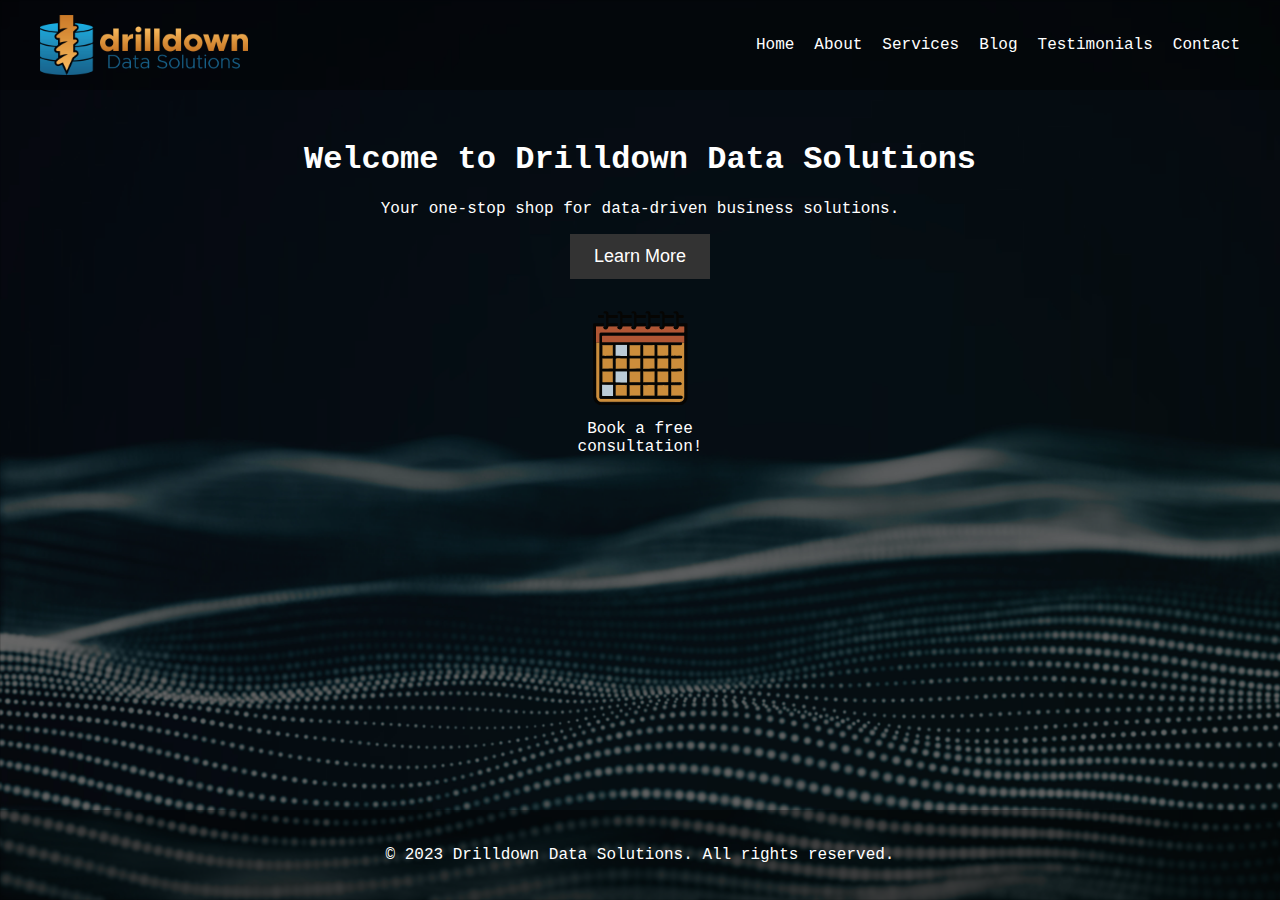
<file: index.html>
<!DOCTYPE html>
<html lang="en">
<head>
  <meta charset="UTF-8">
  <meta name="viewport" content="width=device-width, initial-scale=1.0">
  <title>Drilldown Data Solutions</title>
  <link href="https://fonts.googleapis.com/css2?family=Roboto:wght@400;700&display=swap" rel="stylesheet">
  <link rel="stylesheet" href="styles.css">
  <link rel="stylesheet" href="https://cdnjs.cloudflare.com/ajax/libs/font-awesome/6.1.0/css/all.min.css">
  <link rel="apple-touch-icon" sizes="180x180" href="apple-touch-icon.png">
  <link rel="icon" type="image/png" sizes="32x32" href="favicon-32x32.png">
  <link rel="icon" type="image/png" sizes="16x16" href="favicon-16x16.png">
  <link rel="icon" href="favicon.ico" type="image/x-icon">
  <link rel="manifest" href="site.webmanifest">
  <script src="scripts.js" defer></script>
  <link href="https://assets.calendly.com/assets/external/widget.css" rel="stylesheet">
  <script src="https://assets.calendly.com/assets/external/widget.js" type="text/javascript" async></script>
</head>
<body>
  <header>
    <nav>
      <a href="index.html" class="logo"><img src="logo.png" alt="Drilldown Data Solutions Logo"></a>
      <button class="nav-toggle">
        <i class="fas fa-bars"></i>
      </button>
      <ul>
        <li><a href="index.html">Home</a></li>
        <li><a href="about.html">About</a></li>
        <li><a href="services.html">Services</a></li>
        <li><a href="blog.html">Blog</a></li>
        <li><a href="testimonials.html">Testimonials</a></li> 
        <li><a href="contact.html">Contact</a></li>
      </ul>
    </nav>
  </header>

  <main>
    <h1>Welcome to Drilldown Data Solutions</h1>
    <p>Your one-stop shop for data-driven business solutions.</p>
    <a href="services.html">
      <button class="cta-button">Learn More</button>
    </a>
    <br>
    <!-- <button class="cta-button-cal" id="custom-calendly-button">
      <i class="fa-regular fa-calendar-days fa-2xl"></i>
      <span class="cta-small-text"><br>Book an appointment</span>
    </button> -->

    <button id="my-button">
      <img src="customcal2.svg" alt="Calendar icon">
      <br>
      Book a free <br>
      consultation!
    </button>
  </main>

  <footer>
    <p>&copy; 2023 Drilldown Data Solutions. All rights reserved.</p>
  </footer>
  <button id="back-to-top" title="Back to top" onclick="scrollToTop()">↑</button>
  <script>
    document.getElementById('my-button').addEventListener('click', () => {
      Calendly.initPopupWidget({url: 'https://calendly.com/dylanburd/30min'});
      return false;
    });
  </script>
</body>
</html>
</file>
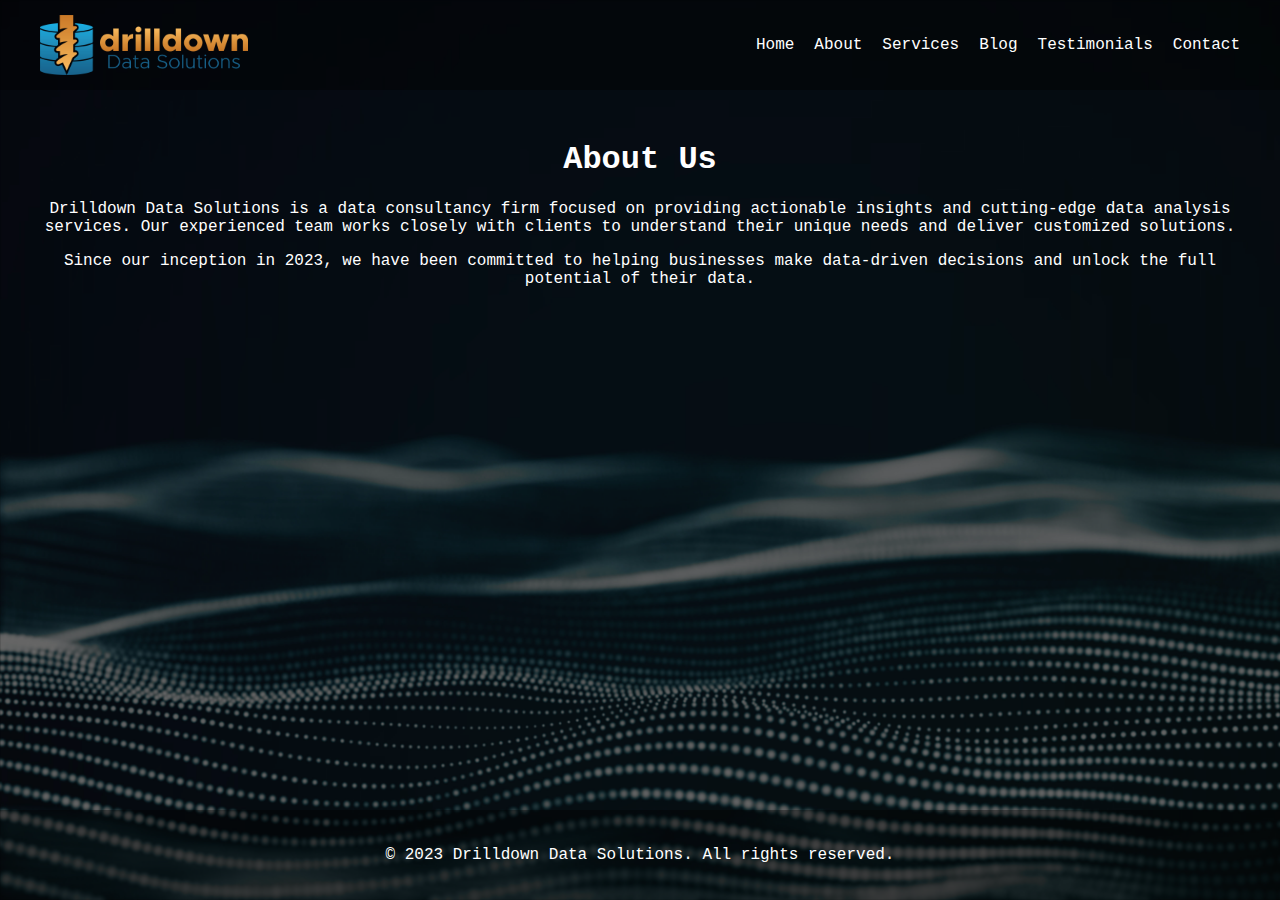
<file: about.html>
<!DOCTYPE html>
<html lang="en">
<head>
  <meta charset="UTF-8">
  <meta name="viewport" content="width=device-width, initial-scale=1.0">
  <title>About | Drilldown Data Solutions</title>
  <link href="https://fonts.googleapis.com/css2?family=Roboto:wght@400;700&display=swap" rel="stylesheet">
  <link rel="stylesheet" href="styles.css">
  <link rel="stylesheet" href="https://cdnjs.cloudflare.com/ajax/libs/font-awesome/6.1.0/css/all.min.css">
  <link rel="apple-touch-icon" sizes="180x180" href="apple-touch-icon.png">
  <link rel="icon" type="image/png" sizes="32x32" href="favicon-32x32.png">
  <link rel="icon" type="image/png" sizes="16x16" href="favicon-16x16.png">
  <link rel="icon" href="favicon.ico" type="image/x-icon">
  <link rel="manifest" href="site.webmanifest">
  <script src="scripts.js" defer></script>
</head>
<body>
  <header>
    <nav>
      <a href="index.html" class="logo"><img src="logo.png" alt="Drilldown Data Solutions Logo"></a>
      <button class="nav-toggle">
        <i class="fas fa-bars"></i>
      </button>
      <ul>
        <li><a href="index.html">Home</a></li>
        <li><a href="about.html">About</a></li>
        <li><a href="services.html">Services</a></li>
        <li><a href="blog.html">Blog</a></li>
        <li><a href="testimonials.html">Testimonials</a></li> 
        <li><a href="contact.html">Contact</a></li>
      </ul>
    </nav>
  </header>

  <main>
    <h1>About Us</h1>
    <section class="about-section">
      <p>Drilldown Data Solutions is a data consultancy firm focused on providing actionable insights and cutting-edge data analysis services. Our experienced team works closely with clients to understand their unique needs and deliver customized solutions.</p>
      <p>Since our inception in 2023, we have been committed to helping businesses make data-driven decisions and unlock the full potential of their data.</p>
    </section>
  </main>

  <footer>
    <p>&copy; 2023 Drilldown Data Solutions. All rights reserved.</p>
  </footer>
  <button id="back-to-top" title="Back to top" onclick="scrollToTop()">↑</button>
</body>
</html>
</file>
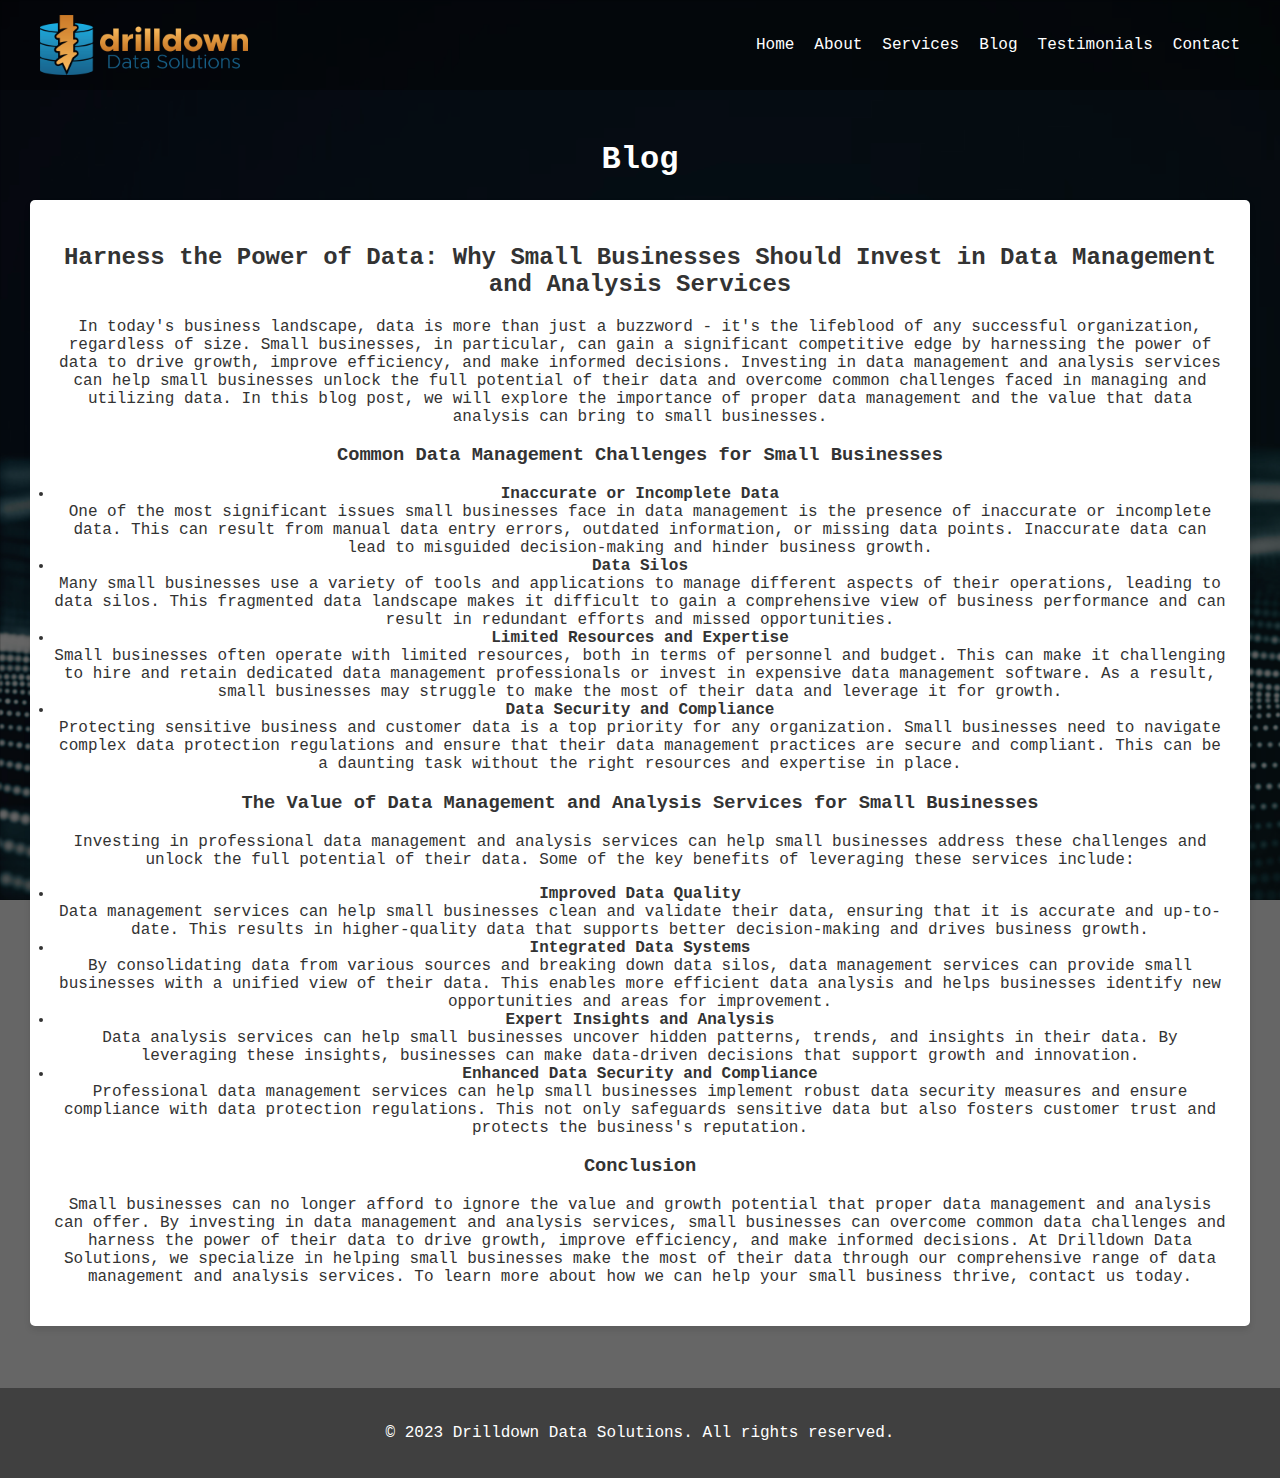
<file: blog.html>
<!DOCTYPE html>
<html lang="en">
<head>
  <meta charset="UTF-8">
  <meta name="viewport" content="width=device-width, initial-scale=1.0">
  <title>Blog | Drilldown Data Solutions</title>
  <link href="https://fonts.googleapis.com/css2?family=Roboto:wght@400;700&display=swap" rel="stylesheet">
  <link rel="stylesheet" href="styles.css">
  <link rel="stylesheet" href="https://cdnjs.cloudflare.com/ajax/libs/font-awesome/6.1.0/css/all.min.css">
  <link rel="apple-touch-icon" sizes="180x180" href="apple-touch-icon.png">
  <link rel="icon" type="image/png" sizes="32x32" href="favicon-32x32.png">
  <link rel="icon" type="image/png" sizes="16x16" href="favicon-16x16.png">
  <link rel="icon" href="favicon.ico" type="image/x-icon">
  <link rel="manifest" href="site.webmanifest">
  <script src="scripts.js" defer></script>
</head>
<body>
  <header>
    <nav>
      <a href="index.html" class="logo"><img src="logo.png" alt="Drilldown Data Solutions Logo"></a>
      <button class="nav-toggle">
        <i class="fas fa-bars"></i>
      </button>
      <ul>
        <li><a href="index.html">Home</a></li>
        <li><a href="about.html">About</a></li>
        <li><a href="services.html">Services</a></li>
        <li><a href="blog.html">Blog</a></li>
        <li><a href="testimonials.html">Testimonials</a></li>
        <li><a href="contact.html">Contact</a></li>
      </ul>
    </nav>
  </header>

  <main>
    <h1>Blog</h1>
      <div class="blog-card">
      <article>
        <h2>Harness the Power of Data: Why Small Businesses Should Invest in Data Management and Analysis Services</h2>
        <p>In today's business landscape, data is more than just a buzzword - it's the lifeblood of any successful organization, regardless of size. Small businesses, in particular, can gain a significant competitive edge by harnessing the power of data to drive growth, improve efficiency, and make informed decisions. Investing in data management and analysis services can help small businesses unlock the full potential of their data and overcome common challenges faced in managing and utilizing data. In this blog post, we will explore the importance of proper data management and the value that data analysis can bring to small businesses.</p>

        <h3>Common Data Management Challenges for Small Businesses</h3>
          <li><strong>Inaccurate or Incomplete Data</strong><br>One of the most significant issues small businesses face in data management is the presence of inaccurate or incomplete data. This can result from manual data entry errors, outdated information, or missing data points. Inaccurate data can lead to misguided decision-making and hinder business growth.</li>
          <li><strong>Data Silos</strong><br>Many small businesses use a variety of tools and applications to manage different aspects of their operations, leading to data silos. This fragmented data landscape makes it difficult to gain a comprehensive view of business performance and can result in redundant efforts and missed opportunities.</li>
          <li><strong>Limited Resources and Expertise</strong><br>Small businesses often operate with limited resources, both in terms of personnel and budget. This can make it challenging to hire and retain dedicated data management professionals or invest in expensive data management software. As a result, small businesses may struggle to make the most of their data and leverage it for growth.</li>
          <li><strong>Data Security and Compliance</strong><br>Protecting sensitive business and customer data is a top priority for any organization. Small businesses need to navigate complex data protection regulations and ensure that their data management practices are secure and compliant. This can be a daunting task without the right resources and expertise in place.</li>
      
        <h3>The Value of Data Management and Analysis Services for Small Businesses</h3>
        <p>Investing in professional data management and analysis services can help small businesses address these challenges and unlock the full potential of their data. Some of the key benefits of leveraging these services include:</p>
      
          <li><strong>Improved Data Quality</strong><br>Data management services can help small businesses clean and validate their data, ensuring that it is accurate and up-to-date. This results in higher-quality data that supports better decision-making and drives business growth.</li>
          <li><strong>Integrated Data Systems</strong><br>By consolidating data from various sources and breaking down data silos, data management services can provide small businesses with a unified view of their data. This enables more efficient data analysis and helps businesses identify new opportunities and areas for improvement.</li>
          <li><strong>Expert Insights and Analysis</strong><br>Data analysis services can help small businesses uncover hidden patterns, trends, and insights in their data. By leveraging these insights, businesses can make data-driven decisions that support growth and innovation.</li>
          <li><strong>Enhanced Data Security and Compliance</strong><br>Professional data management services can help small businesses implement robust data security measures and ensure compliance with data protection regulations. This not only safeguards sensitive data but also fosters customer trust and protects the business's reputation.</li>
      
        <h3>Conclusion</h3>
        <p>Small businesses can no longer afford to ignore the value and growth potential that proper data management and analysis can offer. By investing in data management and analysis services, small businesses can overcome common data challenges and harness the power of their data to drive growth, improve efficiency, and make informed decisions. At Drilldown Data Solutions, we specialize in helping small businesses make the most of their data through our comprehensive range of data management and analysis services. To learn more about how we can help your small business thrive, contact us today.</p>
      </article>
    </div>
  </main>
  <footer>
    <p>&copy; 2023 Drilldown Data Solutions. All rights reserved.</p>
  </footer>
</body>
</html>
</file>
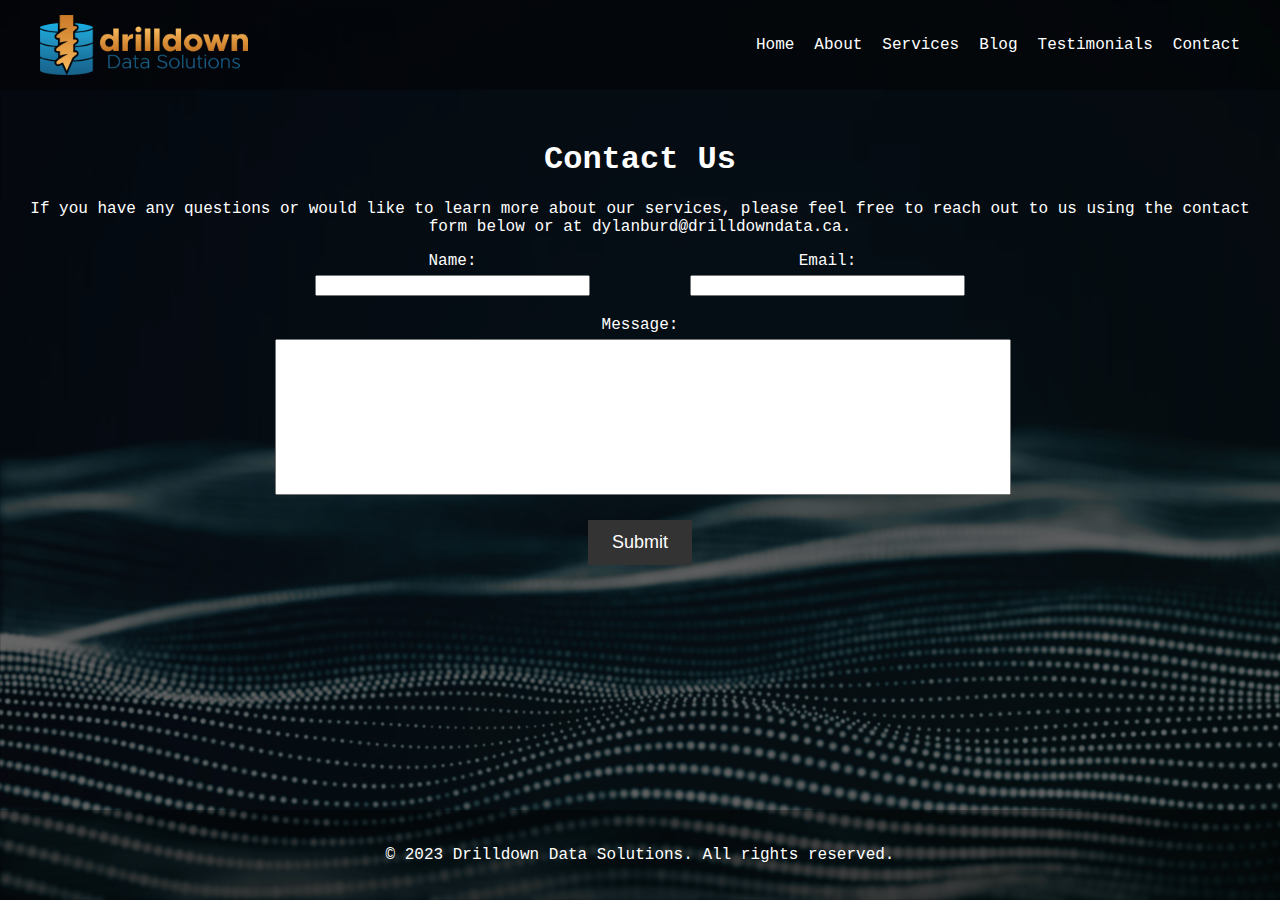
<file: contact.html>
<!DOCTYPE html>
<html lang="en">
<head>
  <meta charset="UTF-8">
  <meta name="viewport" content="width=device-width, initial-scale=1.0">
  <title>Contact | Drilldown Data Solutions</title>
  <link href="https://fonts.googleapis.com/css2?family=Roboto:wght@400;700&display=swap" rel="stylesheet">
  <link rel="stylesheet" href="styles.css">
  <link rel="stylesheet" href="https://cdnjs.cloudflare.com/ajax/libs/font-awesome/6.1.0/css/all.min.css">
  <link rel="apple-touch-icon" sizes="180x180" href="apple-touch-icon.png">
  <link rel="icon" type="image/png" sizes="32x32" href="favicon-32x32.png">
  <link rel="icon" type="image/png" sizes="16x16" href="favicon-16x16.png">
  <link rel="icon" href="favicon.ico" type="image/x-icon">
  <link rel="manifest" href="site.webmanifest">
  <script src="scripts.js" defer></script>
</head>
<body>
  <header>
    <nav>
      <a href="index.html" class="logo"><img src="logo.png" alt="Drilldown Data Solutions Logo"></a>
      <button class="nav-toggle">
        <i class="fas fa-bars"></i>
      </button>
      <ul>
        <li><a href="index.html">Home</a></li>
        <li><a href="about.html">About</a></li>
        <li><a href="services.html">Services</a></li>
        <li><a href="blog.html">Blog</a></li>
        <li><a href="testimonials.html">Testimonials</a></li> 
        <li><a href="contact.html">Contact</a></li>
      </ul>
    </nav>
  </header>

  <main>
    <h1>Contact Us</h1>
    <p>If you have any questions or would like to learn more about our services, please feel free to reach out to us using the contact form below or at dylanburd@drilldowndata.ca.</p>
    
    <form class="contact-form" action="https://formspree.io/f/xlekznrd" method="POST">
      <div class="form-row">
        <div class="form-field">
          <label for="name">Name:</label>
          <input type="text" id="name" name="name">
        </div>
        
        <div class="form-field">
          <label for="email">Email:</label>
          <input type="email" id="email" name="email">
        </div>
      </div>
      
      <div class="form-field">
        <label for="message">Message:</label>
        <textarea id="message" name="message"></textarea>
      </div>
      
      <input type="submit" value="Submit" class="submit-btn">
    </form>
  </main>

  <footer>
    <p>&copy; 2023 Drilldown Data Solutions. All rights reserved.</p>
  </footer>
  <button id="back-to-top" title="Back to top" onclick="scrollToTop()">↑</button>
  <!-- <div id="message-popup" class="message-popup">Message Sent!</div> -->
</body>
</html>
</file>
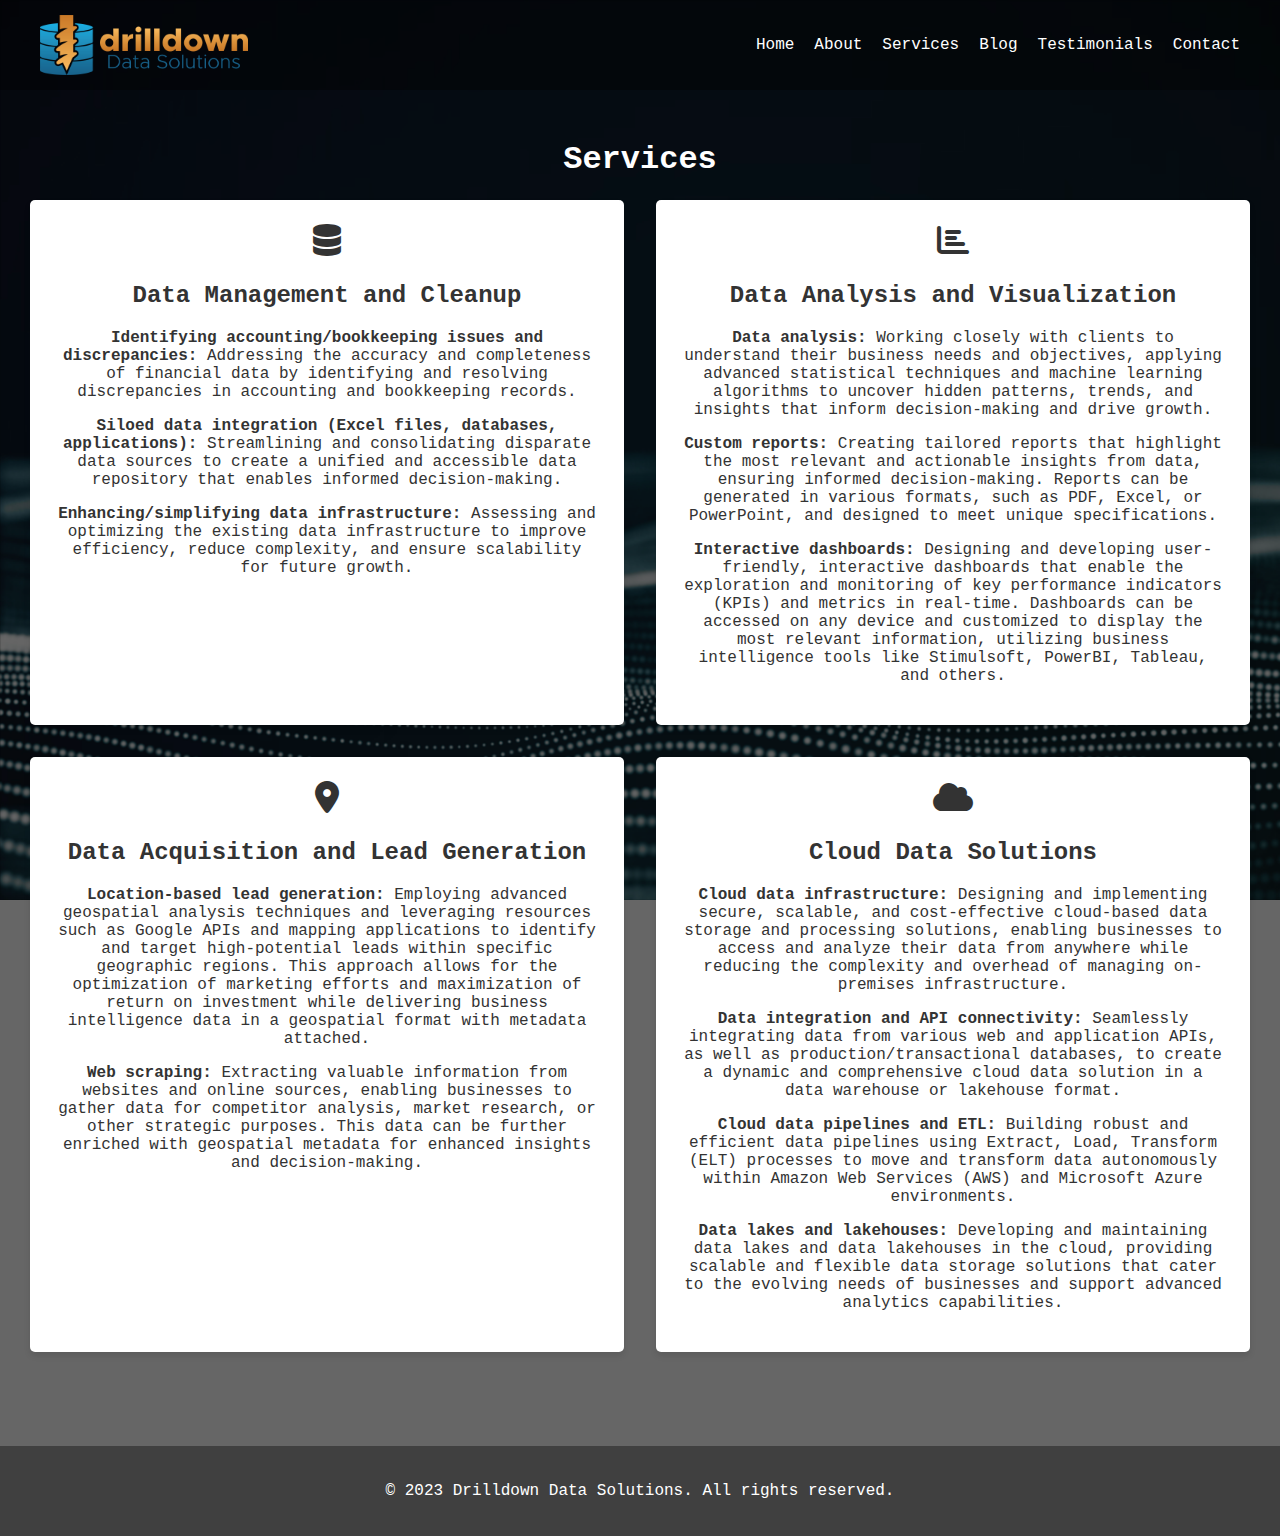
<file: services.html>
<!DOCTYPE html>
<html lang="en">
<head>
  <meta charset="UTF-8">
  <meta name="viewport" content="width=device-width, initial-scale=1.0">
  <title>Services | Drilldown Data Solutions</title>
  <link href="https://fonts.googleapis.com/css2?family=Roboto:wght@400;700&display=swap" rel="stylesheet">
  <link rel="stylesheet" href="styles.css">
  <link rel="stylesheet" href="https://cdnjs.cloudflare.com/ajax/libs/font-awesome/6.1.0/css/all.min.css">
  <link rel="apple-touch-icon" sizes="180x180" href="apple-touch-icon.png">
  <link rel="icon" type="image/png" sizes="32x32" href="favicon-32x32.png">
  <link rel="icon" type="image/png" sizes="16x16" href="favicon-16x16.png">
  <link rel="icon" href="favicon.ico" type="image/x-icon">
  <link rel="manifest" href="site.webmanifest">
  <script src="scripts.js" defer></script>
</head>
<body>
  <header>
    <nav>
      <a href="index.html" class="logo"><img src="logo.png" alt="Drilldown Data Solutions Logo"></a>
      <button class="nav-toggle">
        <i class="fas fa-bars"></i>
      </button>
      <ul>
        <li><a href="index.html">Home</a></li>
        <li><a href="about.html">About</a></li>
        <li><a href="services.html">Services</a></li>
        <li><a href="blog.html">Blog</a></li>
        <li><a href="testimonials.html">Testimonials</a></li> 
        <li><a href="contact.html">Contact</a></li>
      </ul>
    </nav>
  </header>

  <main>
    <h1>Services</h1>
    <section class="services-section">
      <div class="services-card">
        <div class="services-icon">
          <i class="fas fa-database"></i>
        </div>
        <h2>Data Management and Cleanup</h2>
        <p><strong>Identifying accounting/bookkeeping issues and discrepancies:</strong> Addressing the accuracy and completeness of financial data by identifying and resolving discrepancies in accounting and bookkeeping records.</p>
        <p><strong>Siloed data integration (Excel files, databases, applications):</strong> Streamlining and consolidating disparate data sources to create a unified and accessible data repository that enables informed decision-making.</p>
        <p><strong>Enhancing/simplifying data infrastructure:</strong> Assessing and optimizing the existing data infrastructure to improve efficiency, reduce complexity, and ensure scalability for future growth.</p>
      </div>
      <div class="services-card">
        <div class="services-icon">
          <i class="fas fa-chart-bar"></i>
        </div>
        <h2>Data Analysis and Visualization</h2>
        <p><strong>Data analysis:</strong> Working closely with clients to understand their business needs and objectives, applying advanced statistical techniques and machine learning algorithms to uncover hidden patterns, trends, and insights that inform decision-making and drive growth.</p>
        <p><strong>Custom reports:</strong> Creating tailored reports that highlight the most relevant and actionable insights from data, ensuring informed decision-making. Reports can be generated in various formats, such as PDF, Excel, or PowerPoint, and designed to meet unique specifications.</p>
        <p><strong>Interactive dashboards:</strong> Designing and developing user-friendly, interactive dashboards that enable the exploration and monitoring of key performance indicators (KPIs) and metrics in real-time. Dashboards can be accessed on any device and customized to display the most relevant information, utilizing business intelligence tools like Stimulsoft, PowerBI, Tableau, and others.</p>
      </div>
      <div class="services-card">
        <div class="services-icon">
          <i class="fas fa-map-marker-alt"></i>
        </div>
        <h2>Data Acquisition and Lead Generation</h2>
        <p><strong>Location-based lead generation:</strong> Employing advanced geospatial analysis techniques and leveraging resources such as Google APIs and mapping applications to identify and target high-potential leads within specific geographic regions. This approach allows for the optimization of marketing efforts and maximization of return on investment while delivering business intelligence data in a geospatial format with metadata attached.</p>
        <p><strong>Web scraping:</strong> Extracting valuable information from websites and online sources, enabling businesses to gather data for competitor analysis, market research, or other strategic purposes. This data can be further enriched with geospatial metadata for enhanced insights and decision-making.</p>
      </div>
      <div class="services-card">
        <div class="services-icon">
          <i class="fas fa-cloud"></i>
        </div>
        <h2>Cloud Data Solutions</h2>
        <p><strong>Cloud data infrastructure:</strong> Designing and implementing secure, scalable, and cost-effective cloud-based data storage and processing solutions, enabling businesses to access and analyze their data from anywhere while reducing the complexity and overhead of managing on-premises infrastructure.</p>
        <p><strong>Data integration and API connectivity:</strong> Seamlessly integrating data from various web and application APIs, as well as production/transactional databases, to create a dynamic and comprehensive cloud data solution in a data warehouse or lakehouse format.</p>
        <p><strong>Cloud data pipelines and ETL:</strong> Building robust and efficient data pipelines using Extract, Load, Transform (ELT) processes to move and transform data autonomously within Amazon Web Services (AWS) and Microsoft Azure environments.</p>
        <p><strong>Data lakes and lakehouses:</strong> Developing and maintaining data lakes and data lakehouses in the cloud, providing scalable and flexible data storage solutions that cater to the evolving needs of businesses and support advanced analytics capabilities.</p>
      </div>
    </section>
  </main>  

  <footer>
    <p>&copy; 2023 Drilldown Data Solutions. All rights reserved.</p>
  </footer>
  <button id="back-to-top" title="Back to top" onclick="scrollToTop()">↑</button>
</body>
</html>
</file>
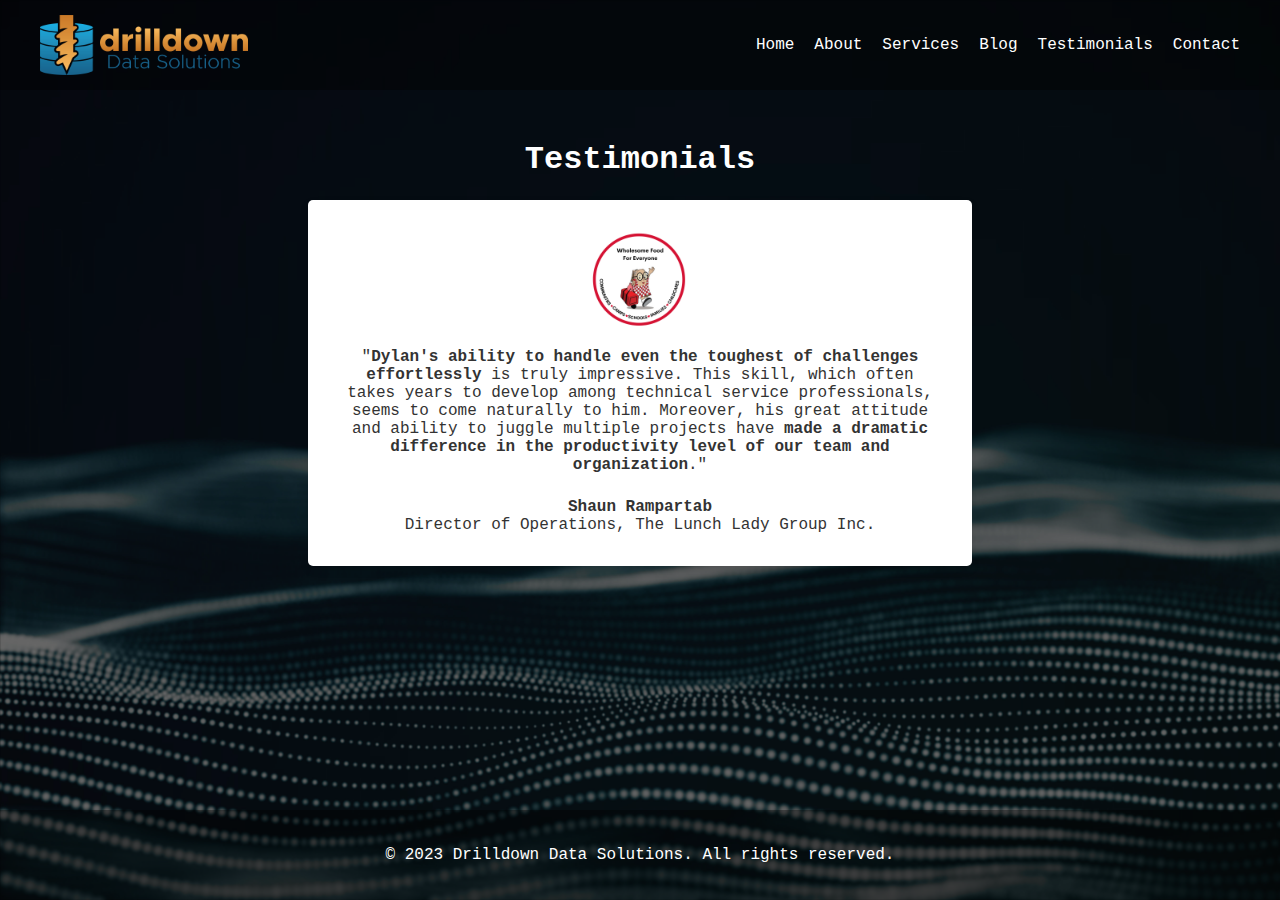
<file: testimonials.html>
<!DOCTYPE html>
<html lang="en">
<head>
  <meta charset="UTF-8">
  <meta name="viewport" content="width=device-width, initial-scale=1.0">
  <title>Testimonials | Drilldown Data Solutions</title>
  <link href="https://fonts.googleapis.com/css2?family=Roboto:wght@400;700&display=swap" rel="stylesheet">
  <link rel="stylesheet" href="styles.css">
  <link rel="stylesheet" href="https://cdnjs.cloudflare.com/ajax/libs/font-awesome/6.1.0/css/all.min.css">
  <link rel="apple-touch-icon" sizes="180x180" href="apple-touch-icon.png">
  <link rel="icon" type="image/png" sizes="32x32" href="favicon-32x32.png">
  <link rel="icon" type="image/png" sizes="16x16" href="favicon-16x16.png">
  <link rel="icon" href="favicon.ico" type="image/x-icon">
  <link rel="manifest" href="site.webmanifest">
  <script src="scripts.js" defer></script>
</head>
<body>
  <header>
    <nav>
      <a href="index.html" class="logo"><img src="logo.png" alt="Drilldown Data Solutions Logo"></a>
      <button class="nav-toggle">
        <i class="fas fa-bars"></i>
      </button>
      <ul>
        <li><a href="index.html">Home</a></li>
        <li><a href="about.html">About</a></li>
        <li><a href="services.html">Services</a></li>
        <li><a href="blog.html">Blog</a></li>
        <li><a href="testimonials.html">Testimonials</a></li>
        <li><a href="contact.html">Contact</a></li>
      </ul>
    </nav>
  </header>

  <main>
    <h1>Testimonials</h1>
    <section class="testimonial">
      <img src="llg.png" alt="Client's Company Logo">
      <p>
        "<strong>Dylan's ability to handle even the toughest of challenges effortlessly</strong> is truly impressive. This skill, which often takes years to develop among technical service professionals, seems to come naturally to him. Moreover, his great attitude and ability to juggle multiple projects have <strong>made a dramatic difference in the productivity level of our team and organization</strong>."
      </p>
      <p><strong>Shaun Rampartab</strong><br>
      Director of Operations, The Lunch Lady Group Inc.</p>
    </section>    
  </main>

  <footer>
    <p>&copy; 2023 Drilldown Data Solutions. All rights reserved.</p>
  </footer>
</body>
</html>
</file>
<file: styles.css>
html {
  scroll-behavior: smooth;
}

a {
  text-decoration: none;
}

html, body {
  height: 100%;
  display: flex;
  flex-direction: column;
  margin: 0;
  padding: 0;
  font-family: 'Courier New', Courier, monospace;
  background-image: url("background.jpg");
  background-size: cover;
  background-attachment: fixed;
  color: #ffffff;
}

header {
  display: flex;
  justify-content: space-between;
  align-items: flex-end;
  padding: 15px 40px;
  background-color: rgba(0, 0, 0, 0.75);
}

main {
  padding: 30px;
  text-align: center;
  background-color: rgba(0, 0, 0, 0.6);
  flex: 1;
}

.logo {
  flex: 1;
  text-decoration: none;
  color: #ffffff;
  margin-bottom: 0;
  padding: 0;
  align-items: center;
}

.logo img {
  max-height: 60px;
  max-width: 100%;
  display: block;
}

.nav-toggle {
  display: none;
  font-size: 24px;
  cursor: pointer;
  padding: 0;
  border: none;
  background-color: transparent;
  color: #19729d;
}

nav {
  display: flex;
  align-items: center;
  flex: 1;
  position: relative;
}

nav ul {
  list-style-type: none;
  margin: 0;
  padding: 0;
  display: flex;
  flex: 1;
  justify-content: flex-end;
  align-items: center;
}

nav ul li {
  margin-left: 20px;
}

nav ul li:first-child {
  margin-left: 0;
}

nav ul li a {
  color: #ffffff;
  text-decoration: none;
  transition: transform 0.2s;
  display: flex;
  align-items: center;
}

nav ul li a i {
  margin-right: 5px;
}

nav ul li:hover a,
nav ul li a:hover {
  transform: scale(1.1);
}

.cta-button {
  display: inline-block;
  padding: 12px 24px;
  background-color: #333;
  color: #fff;
  border: none;
  font-size: 18px;
  cursor: pointer;
  transition: background-color 0.3s, transform 0.3s;
  text-decoration: none;
}

.cta-button:hover {
  background-color: #555;
  transform: scale(1.1);
}

/* #my-button {
  background-color: transparent !important;
  padding: 10px;
  border: none;
  border-radius: 10px;
  cursor: pointer;
  transition: transform 0.3s;
  color: #FFFFFF; 
  font-size: 16px;
  font-family: 'Courier New', Courier, monospace;
  box-sizing: border-box;
  text-align: center;
  display: flex;
  flex-direction: column;
  align-items: center;
  justify-content: center;
}

#my-button:hover {
  transform: scale(1.1);
}

#my-button img {
  width: 30px;
  height: auto;
  margin-bottom: 5px;
} */

#my-button {
  /* background-color: #FFBC52; */
  display: inline-block;
  background-color: transparent;
  /* width: 1px;
  height: 1px; */
  margin-top: 30px;
  margin-bottom: 30px;
  /* padding: 0px; */
  border: none;
  border-radius: 10px;
  cursor: pointer;
  transition: transform 0.3s;
  color: #FFFFFF; 
  font-size: 16px;
  font-family: 'Courier New', Courier, monospace; 
  box-sizing: border-box;
  text-align: center;
}

#my-button:hover {
  /* background-color: #D1392A; */
  transform: scale(1.1);
  /* color: #FFFFFF; */
}

#my-button img {
  width: 100px;
  height: auto;
  margin-bottom: 5px;
} 

.services-list {
  list-style-type: none;
  padding-left: 0;
}

.contact-form {
  max-width: 750px;
  margin: 0 auto;
}

.form-row {
  display: flex;
  flex-wrap: wrap;
  justify-content: space-between;
  text-align: center;
}

.form-field {
  flex: 1.5;
  margin-bottom: 20px;
  margin-right: 10px;
  margin-left: 10px;
}

.form-field input {
  width: 75%; 
}

textarea {
  width: 100%;
  height: 150px;
  resize: none;
}

.submit-btn {
  display: block;
  margin-left: auto;
  margin-right: auto;
  background-color: #333;
  color: #fff;
  border: none;
  padding: 12px 24px;
  font-size: 18px;
  cursor: pointer;
  transition: background-color 0.3s, transform 0.3s;
}

.submit-btn:hover {
  background-color: #555;
  transform: scale(1.1);
}

label {
  display: block;
  margin-bottom: 5px;
}

footer {
  text-align: center;
  padding: 20px 0;
  background-color: rgba(0, 0, 0, 0.75);
}

#back-to-top {
  display: none;
  position: fixed;
  bottom: 20px;
  right: 20px;
  background-color: rgba(0, 0, 0, 0.6);
  color: #ffffff;
  border: none;
  cursor: pointer;
  padding: 10px;
  font-size: 24px;
  border-radius: 4px;
  z-index: 1000;
}
  
#back-to-top:hover {
  background-color: rgba(0, 0, 0, 0.8);
}

.services-section {
  display: flex;
  flex-wrap: wrap;
  justify-content: space-between;
  margin-bottom: 2rem;
  /* padding: 1rem; */
  /* margin-left: -1rem; 
  margin-right: -1rem;  */
}

.services-card {
  background-color: #ffffff;
  border-radius: 5px;
  box-shadow: 0 4px 6px rgba(0, 0, 0, 0.1);
  flex: 0 0 calc(50% - 1rem);
  margin-bottom: 2rem;
  padding: 1.5rem;
  color: #333; 
  box-sizing: border-box;
}

.services-icon {
  font-size: 2rem;
  margin-bottom: 1rem;
}

.blog-card {
  background-color: #ffffff;
  border-radius: 5px;
  box-shadow: 0 4px 6px rgba(0, 0, 0, 0.1);
  /* margin-top: 2rem; */
  padding: 1.5rem;
  margin-bottom: 2rem;
  color: #333; 
  /* margin-left: -1rem; 
  margin-right: -1rem;  */
}

.message-popup {
  position: fixed;
  bottom: 20px;
  right: 20px;
  background-color: #4CAF50;
  color: white;
  text-align: center;
  border-radius: 5px;
  padding: 10px;
  font-size: 1.1rem;
  z-index: 1000;
}

.testimonial {
  display: flex;
  flex-direction: column;
  align-items: center;
  background-color: #ffffff;
  box-shadow: 0 4px 8px rgba(0, 0, 0, 0.1);
  border-radius: 5px;
  padding: 2rem;
  max-width: 600px;
  margin: 1rem auto;
  text-align: center;
  color:#333
}

.testimonial img {
  width: 100px;
  height: auto;
  margin-bottom: 1rem;
}

.testimonial p {
  margin: 0 0 1.5rem;
}

.testimonial p:last-of-type {
  margin-bottom: 0;
}

@media screen and (max-width: 768px) {
  nav ul {
    display: none;
  }

  .nav-toggle {
    display: block;
  }

  .services-section {
    padding: 0; 
  }

  .services-card {
    flex: 0 0 100%;
    margin: 1rem 0; 
  }

  .show {
    display: flex;
    flex-direction: column;
    position: absolute;
    top: 100%;
    left: 0;
    right: 0;
    background-color: rgba(0, 0, 0, 0.75);
    width: 100%;
  }
  
  nav ul li {
    margin: 20px 0;
  }

  nav ul li a {
    font-size: 18px;
  }

  .blog-card {
    padding: 1rem;
    margin-bottom: 1rem;
    margin-left: -1rem; 
    margin-right: -1rem; 
  }

  .services-section {
    margin-left: -1rem; 
    margin-right: -1rem; 
  }
  
}
</file>
